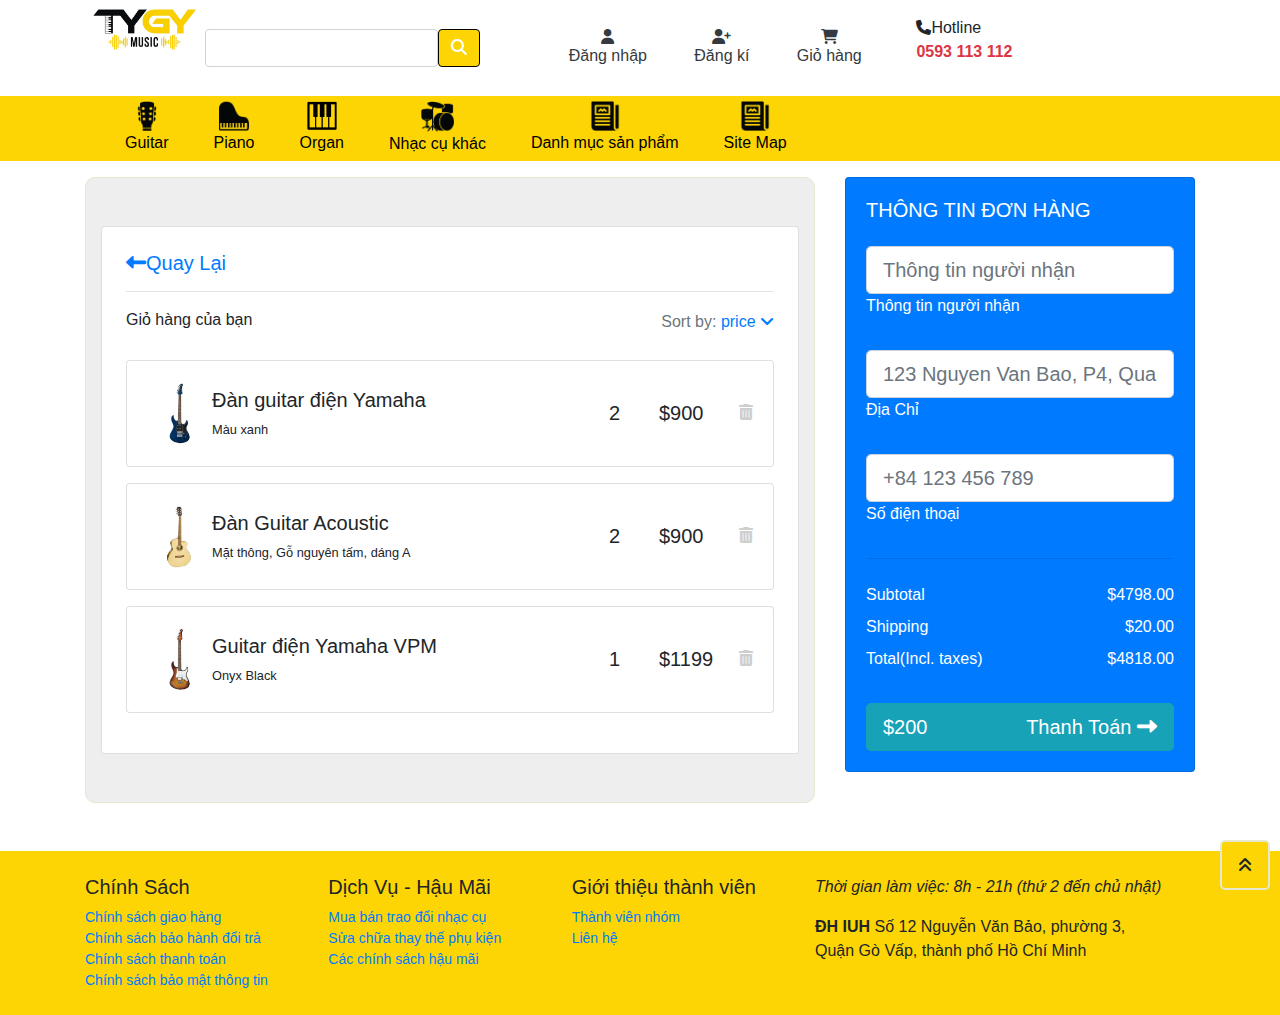
<file: html/Cart.html>
<!doctype html>
<html lang="en">

<head>
	<title>Giỏ Hàng</title>
	<!-- Required meta tags -->
	<meta charset="utf-8">
	<meta name="viewport" content="width=device-width, initial-scale=1, shrink-to-fit=no">
	<link rel="stylesheet" href="../css/style.css">
	<link rel="stylesheet" href="../fontawesome-free-6.2.0-web/css/all.min.css">
	<link rel="stylesheet" href="../css/bootstrap.min.css">
	<link rel="stylesheet" href="../css/bootstrap.css.map">
	<link href="https://maxcdn.bootstrapcdn.com/font-awesome/4.3.0/css/font-awesome.min.css" rel="stylesheet" />
</head>
<body>
    <div class="go_to_top">
		<i class="fa-solid fa-angles-up"></i>
	</div>
	<div class="container">
		<div class="row">
			<div class="col-5 d-flex justify-content-start">
				<a href="index.html" class="logo "><img src="./../img/download.png" class="w-100 p-2 " alt=""></a>
				<form class="form-inline">
					<div class="form-group">
						<input type="search" name="" id="" class="form-control" placeholder=""
							aria-describedby="helpId">
						<button type="button" name="" id="" class="btn btn-primary search-btn"><i
								class="fa-solid fa-magnifying-glass"></i></button>
					</div>
				</form>
			</div>
			<div class="col-7 row">
				<div class="col-7 row justify-content-around">
					<a href="#"
						class="d-flex flex-column align-items-center justify-content-center py-2 px-1 text-dark login"><i
							class="fa-solid fa-user icon " data-toggle="modal" data-target="#loginModal"></i> Đăng
						nhập</a>
					<a href="register.html"
						class="d-flex flex-column align-items-center justify-content-center py-2 px-1 text-dark "><i
							class="fa-solid fa-user-plus icon"></i> Đăng kí</a>
					<a href="Cart.html"
						class="d-flex flex-column align-items-center justify-content-center py-2 px-1 text-dark "><i
							class="fa-solid fa-cart-shopping icon"></i> Giỏ hàng</a>
				</div>
				<div class="col-5">
					<p class=" p-3"><i class="fa-solid fa-phone icon"></i>Hotline <br> <a href="tel:0593113112"
							class="text-danger font-weight-bold">0593 113 112</a></p>
				</div>
			</div>
		</div>
	</div>
	<div class="container-fluid header sticky-top">
		<div class="container">
			<nav>
				<ul class="menu ">
					<li><a href="guitar.html"
							class="d-flex flex-column align-items-center justify-content-center menutop__link "><img
								src="./../img/guitar-icon-tygy.png" alt="" width="30px"> Guitar</a></li>
					<li><a href="piano.html"
							class="d-flex flex-column align-items-center justify-content-center menutop__link"><img
								src="../img/piano-icon-tygy-1.png" alt="" width="30px"> Piano</a></li>
					<li><a href="products.html"
							class="d-flex flex-column align-items-center justify-content-center menutop__link"><img
								src="../img/organ-icon.png" alt="" width="30px"> Organ</a></li>
					<li><a href="products.html"
							class="d-flex flex-column align-items-center justify-content-center menutop__link"><img
								src="../img/drum-icon-tygy.png" alt="" width="33px"> Nhạc cụ khác</a></li>
					<li><a href="products.html"
							class="d-flex flex-column align-items-center justify-content-center menutop__link"><img
								src="../img/tin-tuc-icon-tygy-2.png" alt="" width="30px"> Danh mục sản phẩm</a></li>
         <li><a href="sitemap.html"
							class="d-flex flex-column align-items-center justify-content-center menutop__link"><img
								src="../img/tin-tuc-icon-tygy-2.png" alt="" width="30px">Site Map</a></li>              
				</ul>
			</nav>
		</div>
	</div>
    <div class="container">
        <div class="row">
            <div class="col-8">
                <section class="h-100 h-custom" style="background-color: #eee;">
                    <div class="container py-5 h-100">
                      <div class="row d-flex justify-content-center align-items-center h-100">
                        <div class="col">
                          <div class="card">
                            <div class="card-body p-4">
                  
                              <div class="row">
                                <div class="col-12 col-m-auto">
                                  <h5 class="mb-3"><a href="index.html" class="text-body"><i
                                        class="fas fa-long-arrow-alt-left me-2"></i>Quay Lại</a></h5>
                                  <hr>
                  
                                  <div class="d-flex justify-content-between align-items-center mb-4">
                                    <div>
                                      <p class="mb-1">Giỏ hàng của bạn</p>
                                    </div>
                                    <div>
                                      <p class="mb-0"><span class="text-muted">Sort by:</span> <a href="#!"
                                          class="text-body">price <i class="fas fa-angle-down mt-1"></i></a></p>
                                    </div>
                                  </div>
                  
                                  <div class="card mb-3">
                                    <div class="card-body">
                                      <div class="d-flex justify-content-between">
                                        <div class="d-flex flex-row align-items-center">
                                          <div>
                                            <img
                                              src="../img/dan_guitar_dien_yamaha_pac612viifm_xanhx500x500x4.jpg"
                                              class="img-fluid rounded-3" alt="Shopping item" style="width: 65px;">
                                          </div>
                                          <div class="ms-3">
                                            <h5>Đàn guitar điện Yamaha</h5>
                                            <p class="small mb-0">Màu xanh</p>
                                          </div>
                                        </div>
                                        <div class="d-flex flex-row align-items-center">
                                          <div style="width: 50px;">
                                            <h5 class="fw-normal mb-0">2</h5>
                                          </div>
                                          <div style="width: 80px;">
                                            <h5 class="mb-0">$900</h5>
                                          </div>
                                          <a href="#!" style="color: #cecece;"><i class="fas fa-trash-alt"></i></a>
                                        </div>
                                      </div>
                                    </div>
                                  </div>
                  
                                  <div class="card mb-3">
                                    <div class="card-body">
                                      <div class="d-flex justify-content-between">
                                        <div class="d-flex flex-row align-items-center">
                                          <div>
                                            <img
                                              src="../img/dan_guitar_acosutic_lv220x500x500x4.jpg"
                                              class="img-fluid rounded-3" alt="Shopping item" style="width: 65px;">
                                          </div>
                                          <div class="ms-3">
                                            <h5>Đàn Guitar Acoustic</h5>
                                            <p class="small mb-0">Mặt thông, Gỗ nguyên tấm, dáng A</p>
                                          </div>
                                        </div>
                                        <div class="d-flex flex-row align-items-center">
                                          <div style="width: 50px;">
                                            <h5 class="fw-normal mb-0">2</h5>
                                          </div>
                                          <div style="width: 80px;">
                                            <h5 class="mb-0">$900</h5>
                                          </div>
                                          <a href="#!" style="color: #cecece;"><i class="fas fa-trash-alt"></i></a>
                                        </div>
                                      </div>
                                    </div>
                                  </div>
                  
                                  <div class="card mb-3">
                                    <div class="card-body">
                                      <div class="d-flex justify-content-between">
                                        <div class="d-flex flex-row align-items-center">
                                          <div>
                                            <img
                                              src="../img/guitar_dien_yamaha_pac212vqm_sunburstx500x500x4.jpg"
                                              class="img-fluid rounded-3" alt="Shopping item" style="width: 65px;">
                                          </div>
                                          <div class="ms-3">
                                            <h5>Guitar điện Yamaha VPM</h5>
                                            <p class="small mb-0">Onyx Black</p>
                                          </div>
                                        </div>
                                        <div class="d-flex flex-row align-items-center">
                                          <div style="width: 50px;">
                                            <h5 class="fw-normal mb-0">1</h5>
                                          </div>
                                          <div style="width: 80px;">
                                            <h5 class="mb-0">$1199</h5>
                                          </div>
                                          <a href="#!" style="color: #cecece;"><i class="fas fa-trash-alt"></i></a>
                                        </div>
                                      </div>
                                    </div>
                                  </div>
                                </div>
                            </div>
                          </div>
                        </div>
                      </div>
                    </div>
                  </section>
            </div>
            <div class="col-4">
                <div class="card bg-primary text-white rounded-3">
                    <div class="card-body">
                      <div class="d-flex justify-content-between align-items-center mb-4">
                        <h5 class="mb-0 ">THÔNG TIN ĐƠN HÀNG</h5>
                      </div>  
                      <form class="mt-4">
                        <div class="form-outline form-white mb-4">
                            <input type="text" id="typeText" class="form-control form-control-lg" siez="17"
                              placeholder="Thông tin người nhận" minlength="19" maxlength="19" />
                            <label class="form-label" for="typeText">Thông tin người nhận</label>
                          </div>
    

                        <div class="form-outline form-white mb-4">
                          <input type="text" id="typeName" class="form-control form-control-lg" siez="17"
                            placeholder="123 Nguyen Van Bao, P4, Quan Go Vap, Tp.HCM" />
                          <label class="form-label" for="address">Địa Chỉ</label>
                        </div>
  
                        <div class="form-outline form-white mb-4">
                          <input type="text" id="typeText" class="form-control form-control-lg" siez="17"
                            placeholder="+84 123 456 789" minlength="19" maxlength="19" />
                          <label class="form-label" for="typeText">Số điện thoại</label>
                        </div>
  
                       
    
  
                      </form>
  
                      <hr class="my-4">
  
                      <div class="d-flex justify-content-between">
                        <p class="mb-2">Subtotal</p>
                        <p class="mb-2">$4798.00</p>
                      </div>
  
                      <div class="d-flex justify-content-between">
                        <p class="mb-2">Shipping</p>
                        <p class="mb-2">$20.00</p>
                      </div>
  
                      <div class="d-flex justify-content-between mb-4">
                        <p class="mb-2">Total(Incl. taxes)</p>
                        <p class="mb-2">$4818.00</p>
                      </div>
  
                      <button type="button" class="btn btn-info btn-block btn-lg">
                        <div class="d-flex justify-content-between">
                          <span>$200</span>
                          <span>Thanh Toán <i class="fas fa-long-arrow-alt-right ms-2"></i></span>
                        </div>
                      </button>
  
                    </div>
                  </div>
            </div>
                    
            </div>
        </div>
    </div>
    <footer class="container-fluid mt-5">
		<div class="container">
			<div class=" row py-4">
				<div class="col-md-8 col-sm-12 col-xs-12 row">
					<div class="col-md-4 col-xs-12 col-sm-12 text-ft ">
						<h5>Chính Sách </h5>
						<a href="#">Chính sách giao hàng</a> <br>
						<a href="#">Chính sách bảo hành đổi trả</a> <br>
						<a href="#">Chính sách thanh toán</a> <br>
						<a href="#">Chính sách bảo mật thông tin</a>

					</div>
					<div class="col-md-4 col-xs-12 col-sm-12 text-ft">
						<h5> Dịch Vụ - Hậu Mãi</h5>
						<a href="#">Mua bán trao đổi nhạc cụ</a> <br>
						<a href="#">Sửa chữa thay thế phụ kiện</a> <br>
						<a href="#">Các chính sách hậu mãi</a> <br>

					</div>
					<div class="col-md-4 col-xs-12 col-sm-12 text-ft">
						<h5> Giới thiệu thành viên</h5>
						<a href="#">Thành viên nhóm</a> <br>
						<a href="#">Liên hệ</a> <br>


					</div>
				</div>
				<div class="col-md-4 col-xs-12 col-sm-12">
					<div>
						<p> <i>Thời gian làm việc: 8h - 21h (thứ 2 đến chủ nhật)</i></p>
						<p> <b>ĐH IUH</b> Số 12 Nguyễn Văn Bảo, phường 3, Quận Gò Vấp, thành phố Hồ Chí Minh</p>

					</div>

				</div>
			</div>
		</div>
	</footer>

</body>
</html>
<script>
    $(document).ready(function () {
        $('.login').click((e) => {
            $('#loginModal').modal('show');
        })
    });
</script>
<script src="./../js/index.js"></script>
</file>
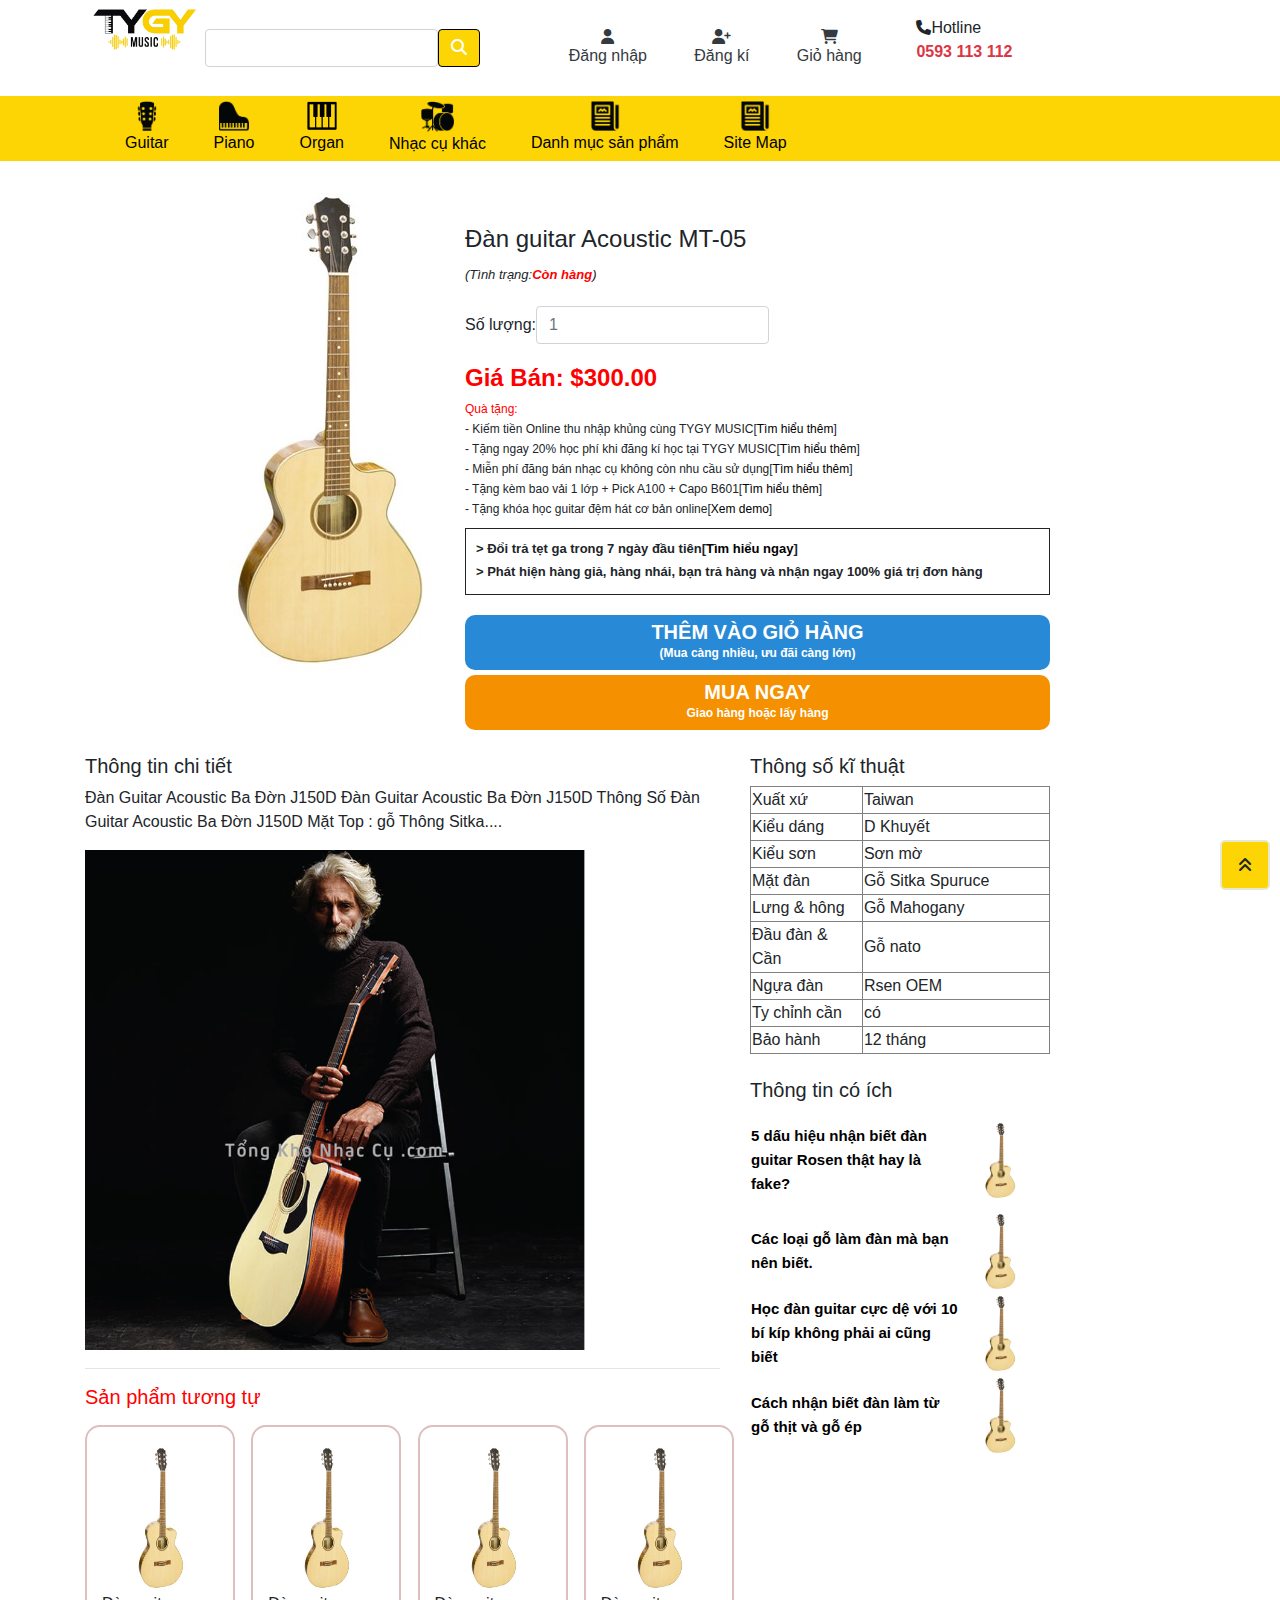
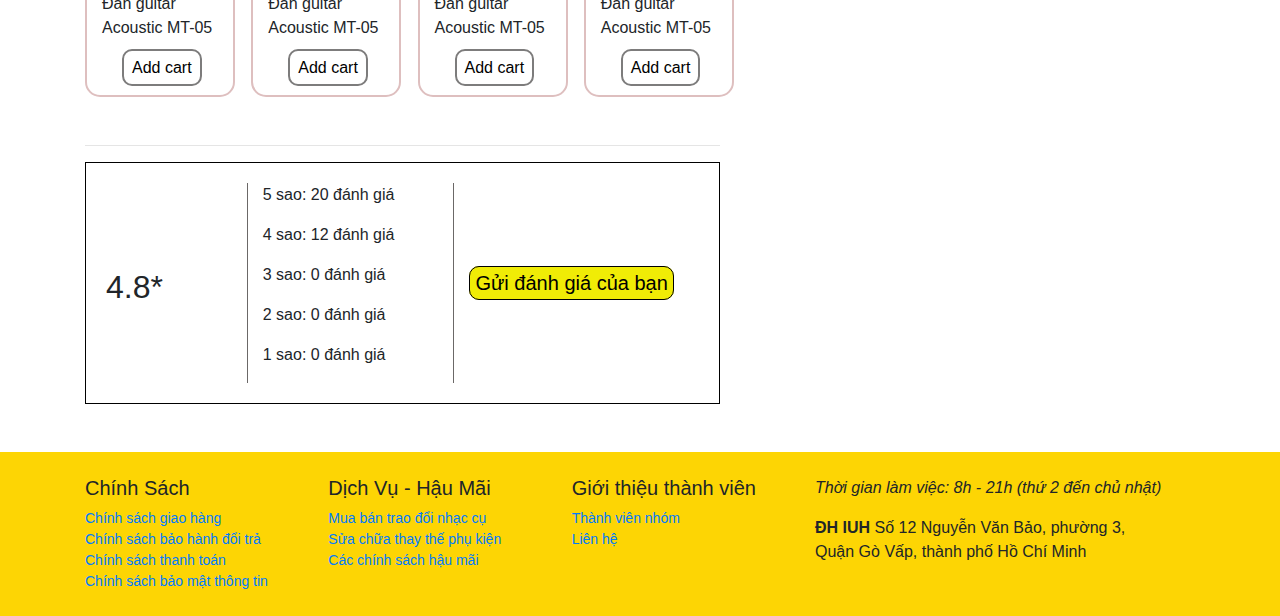
<file: html/detail.html>
<!DOCTYPE html>
<html lang="en">
<head>
    <meta charset="UTF-8">
    <meta http-equiv="X-UA-Compatible" content="IE=edge">
    <meta name="viewport" content="width=device-width, initial-scale=1.0">
    <title>chi tiết sản phẩm</title>
    <link rel="stylesheet" href="../css/style.css">
    <link rel="stylesheet" href="../fontawesome-free-6.2.0-web/css/all.min.css">
    <link rel="stylesheet" href="../css/bootstrap.min.css">
    <link rel="stylesheet" href="../css/bootstrap.css.map">
    <link rel="stylesheet" href="../css/detail.css">
    <link href="https://maxcdn.bootstrapcdn.com/font-awesome/4.3.0/css/font-awesome.min.css" rel="stylesheet" />
</head>
<body style="position: relative;">
    <div class="go_to_top">
        <i class="fa-solid fa-angles-up"></i>
    </div>
    <div class="container">
        <div class="row">
            <div class="col-5 d-flex justify-content-start">
                <a href="index.html" class="logo "><img src="./../img/download.png" class="w-100 p-2 " alt=""></a>
                <form class="form-inline">
                    <div class="form-group">
                        <input type="search" name="" id="" class="form-control" placeholder=""
                            aria-describedby="helpId">
                        <button type="button" name="" id="" class="btn btn-primary search-btn"><i
                                class="fa-solid fa-magnifying-glass"></i></button>
                    </div>
                </form>
            </div>
            <div class="col-7 row">
                <div class="col-7 row justify-content-around">
                    <a href="#"
                        class="d-flex flex-column align-items-center justify-content-center py-2 px-1 text-dark login"><i
                            class="fa-solid fa-user icon " data-toggle="modal" data-target="#loginModal"></i> Đăng
                        nhập</a>
                    <a href="register.html"
                        class="d-flex flex-column align-items-center justify-content-center py-2 px-1 text-dark "><i
                            class="fa-solid fa-user-plus icon"></i> Đăng kí</a>
                    <a href="Cart.html"
                        class="d-flex flex-column align-items-center justify-content-center py-2 px-1 text-dark "><i
                            class="fa-solid fa-cart-shopping icon"></i> Giỏ hàng</a>
                </div>
                <div class="col-5">
                    <p class=" p-3"><i class="fa-solid fa-phone icon"></i>Hotline <br> <a href="tel:0593113112"
                            class="text-danger font-weight-bold">0593 113 112</a></p>
                </div>
            </div>
        </div>
    </div>
    <div class="container-fluid header sticky-top">
        <div class="container">
            <nav>
                <ul class=" menu">
                    <li><a href="guitar.html"
                            class="d-flex flex-column align-items-center justify-content-center menutop__link "><img
                                src="./../img/guitar-icon-tygy.png" alt="" width="30px"> Guitar</a></li>
                    <li><a href="piano.html"
                            class="d-flex flex-column align-items-center justify-content-center menutop__link"><img
                                src="../img/piano-icon-tygy-1.png" alt="" width="30px"> Piano</a></li>
                    <li><a href="products.html"
                            class="d-flex flex-column align-items-center justify-content-center menutop__link"><img
                                src="../img/organ-icon.png" alt="" width="30px"> Organ</a></li>
                    <li><a href="products.html"
                            class="d-flex flex-column align-items-center justify-content-center menutop__link"><img
                                src="../img/drum-icon-tygy.png" alt="" width="33px"> Nhạc cụ khác</a></li>
                    <li><a href="products.html"
                            class="d-flex flex-column align-items-center justify-content-center menutop__link"><img
                                src="../img/tin-tuc-icon-tygy-2.png" alt="" width="30px"> Danh mục sản phẩm</a></li>
                    <li><a href="sitemap.html"
							class="d-flex flex-column align-items-center justify-content-center menutop__link"><img
								src="../img/tin-tuc-icon-tygy-2.png" alt="" width="30px">Site Map</a></li>                          
                </ul>
            </nav>
        </div>
    </div>
    <div class="container">
        <div class="row">
            <div class="col-4">
                <img src="../img/dan_guitar_acosutic_lv220x500x500x4.jpg" alt="" />
            </div>
            <div class="col-8"><br><br>
                <h4>Đàn guitar Acoustic MT-05</h4>
                <i style="font-size: small;">(Tình trạng:<b style="color:red;">Còn hàng</b>)</i>
                <form class="form-inline" id="SL">
                    <div class="form-group">
                        <label for="txtSL">Số lượng:</label>
                        <input type="number" name="" placeholder="1" id="txtSL" class="form-control" placeholder="" aria-describedby="helpId">
                    </div>
                </form>
                <h4><b style="color:red;">Giá Bán: $300.00</b></h4>
               <div class="gift">
                <p style="color:red;">Quà tặng:</p>
                <p>- Kiếm tiền Online thu nhập khủng cùng TYGY MUSIC[<a href="#">Tìm hiểu thêm</a>]</p>
                <p>- Tặng ngay 20% học phí khi đăng kí học tại TYGY MUSIC[<a href="#">Tìm hiểu thêm</a>]</p>
                <p>- Miễn phí đăng bán nhạc cụ không còn nhu cầu sử dụng[<a href="#">Tìm hiểu thêm</a>]</p>
                <p>- Tặng kèm bao vải 1 lớp + Pick A100 + Capo B601[<a href="#">Tìm hiểu thêm</a>]</p>
                <p>- Tặng khóa học guitar đệm hát cơ bản online[<a href="#">Xem demo</a>]</p>
               </div>
               <div class="doitra">
                   <p>> Đổi trả tẹt ga trong 7 ngày đầu tiên[<a href="#">Tìm hiểu ngay</a>]</p>
                   <p>> Phát hiện hàng giả, hàng nhái, bạn trả hàng và nhận ngay 100% giá trị đơn hàng</p>
               </div>
               <div class="button">
                <button class="addcart" type="button">
                    <h5>THÊM VÀO GIỎ HÀNG</h5>
                    <p>(Mua càng nhiều, ưu đãi càng lớn)</p>
                </button>
                <button type="submit" class="buyproduct">
                    <h5>MUA NGAY</h5>
                    <p>Giao hàng hoặc lấy hàng</p>
                </button>
               </div>
            </div>
        </div><br>
        <div class="row">
            <div class="col-7">
                <div class="infodetail">
                    <h5>Thông tin chi tiết</h5>
                    <p>Đàn Guitar Acoustic Ba Đờn J150D Đàn Guitar Acoustic Ba Đờn J150D Thông Số Đàn Guitar Acoustic Ba Đờn J150D Mặt Top : gỗ Thông Sitka....</p>
                    <img src="../img/detail.PNG" alt="" width="500px">
                </div>
               
                <hr>
                <div class="productss">
                    <h5 style="color: red;">Sản phẩm tương tự</h5>
                    <div class="row">
                        <div class="col-3 my-2">
                            <div class="product-title">
                                <img src="../img/dan_guitar_acosutic_lv220x500x500x4.jpg" alt="" height="150px"; width="120px">
                                <p>Đàn guitar Acoustic MT-05</p>
                                <a href="#" class="addcart">Add cart</a>
                            </div>
                        </div>
                        <div class="col-3 my-2">
                            <div class="product-title">
                                <img src="../img/dan_guitar_acosutic_lv220x500x500x4.jpg" alt="" height="150px"; width="120px">
                                <p>Đàn guitar Acoustic MT-05</p>
                                <a href="#" class="addcart">Add cart</a>
                            </div>
                        </div>
                        <div class="col-3 my-2">
                            <div class="product-title">
                                <img src="../img/dan_guitar_acosutic_lv220x500x500x4.jpg" alt="" height="150px"; width="120px">
                                <p>Đàn guitar Acoustic MT-05</p>
                                <a href="#" class="addcart">Add cart</a>
                            </div>
                        </div>
                        <div class="col-3 my-2">
                            <div class="product-title">
                                <img src="../img/dan_guitar_acosutic_lv220x500x500x4.jpg" alt="" height="150px"; width="120px">
                                <p>Đàn guitar Acoustic MT-05</p>
                                <a href="#"class="addcart">Add cart</a>
                            </div>
                        </div>
                    </div>
                </div><br><hr>
                <div class="vote container">
                    <div class="row">
                        <div class="col-3">
                            <h2>4.8*</h2>
                        </div>
                        <div class="col-4">
                            <p>5 sao: 20 đánh giá</p>
                            <p>4 sao: 12 đánh giá</p>
                            <p>3 sao: 0 đánh giá</p>
                            <p>2 sao: 0 đánh giá</p>
                            <p>1 sao: 0 đánh giá</p>
                        </div>
                        <div class="col-5">
                            <a href="#">Gửi đánh giá của bạn</a>
                        </div>
                    </div>
                </div>
            </div>
            <div class="col-5">
                <div class="infosystem">
                    <h5>Thông số kĩ thuật</h5>
                    <table width="300px;" border="1";>
                        <tr>
                          <td  width="120px";>Xuất xứ</td>
                          <td   width="200px";>Taiwan</td>
                        </tr>
                        <tr>
                          <td>Kiểu dáng</td>
                          <td>D Khuyết</td>
                        </tr>
                        <tr>
                          <td>Kiểu sơn</td>
                          <td>Sơn mờ</td>
                        </tr>
                        <tr>
                          <td>Mặt đàn</td>
                          <td>Gỗ Sitka Spuruce</td>
                        </tr>
                        <tr>
                          <td>Lưng &amp; hông</td>
                          <td>Gỗ Mahogany</td>
                        </tr>
                        <tr>
                          <td>Đầu đàn &amp; Cần</td>
                          <td>Gỗ nato</td>
                        </tr>
                        <tr>
                          <td>Ngựa đàn</td>
                          <td>Rsen OEM</td>
                        </tr>
                        <tr>
                          <td>Ty chỉnh cần</td>
                          <td>có</td>
                        </tr>
                        <tr>
                          <td>Bảo hành</td>
                          <td>12 tháng</td>
                        </tr>
                      </table>
                </div>
                <br>
                <div class="usefullinfo">
                    <h5>Thông tin có ích</h5>
                    <table>
                        <tr height="100px">
                            <td width="210px"><a href="#">5 dấu hiệu nhận biết đàn guitar Rosen thật hay là fake?</a></td>
                            <td><img src="../img/dan_guitar_acosutic_lv220x500x500x4.jpg" alt="" height="80px" width="80px"/></td>
                        </tr>
                        <tr>
                            <td><a href="#">Các loại gỗ làm đàn mà bạn nên biết.</a></td>
                            <td><img src="../img/dan_guitar_acosutic_lv220x500x500x4.jpg" alt="" height="80px" width="80px"/></td>
                        </tr>
                        <tr>
                            <td><a href="#">Học đàn guitar cực dệ với 10 bí kíp không phải ai cũng biết</a></td>
                            <td><img src="../img/dan_guitar_acosutic_lv220x500x500x4.jpg" alt="" height="80px" width="80px"/></td>
                        </tr>
                        <tr>
                            <td><a href="#">Cách nhận biết đàn làm từ gỗ thịt và gỗ ép</a></td>
                            <td><img src="../img/dan_guitar_acosutic_lv220x500x500x4.jpg" alt="" height="80px" width="80px"/></td>
                        </tr>
                    </table>
                </div>
                </div>
            </div>

        </div>
    </div>
    <footer class="container-fluid mt-5">
        <div class="container">
            <div class=" row py-4">
                <div class="col-8 row">
                    <div class="col-4 text-ft ">
                        <h5>Chính Sách </h5>
                        <a href="#">Chính sách giao hàng</a> <br>
                        <a href="#">Chính sách bảo hành đổi trả</a> <br>
                        <a href="#">Chính sách thanh toán</a> <br>
                        <a href="#">Chính sách bảo mật thông tin</a>

                    </div>
                    <div class="col-4 text-ft">
                        <h5> Dịch Vụ - Hậu Mãi</h5>
                        <a href="#">Mua bán trao đổi nhạc cụ</a> <br>
                        <a href="#">Sửa chữa thay thế phụ kiện</a> <br>
                        <a href="#">Các chính sách hậu mãi</a> <br>

                    </div>
                    <div class="col-4 text-ft">
                        <h5> Giới thiệu thành viên</h5>
                        <a href="#">Thành viên nhóm</a> <br>
                        <a href="#">Liên hệ</a> <br>


                    </div>
                </div>
                <div class="col-4">
                    <div>
                        <p> <i>Thời gian làm việc: 8h - 21h (thứ 2 đến chủ nhật)</i></p>
                        <p> <b>ĐH IUH</b> Số 12 Nguyễn Văn Bảo, phường 3, Quận Gò Vấp, thành phố Hồ Chí Minh</p>

                    </div>

                </div>
            </div>
        </div>
    </footer>
</body>
<div class="modal fade" id="loginModal" tabindex="-1" role="dialog" aria-labelledby="exampleModalLabel"
		aria-hidden="true">
		<div class="modal-dialog modal-dialog-centered w-25" role="document">
			<div class="modal-content">
				<div class="modal-header border-bottom-0">
					<button type="button" class="close" data-dismiss="modal" aria-label="Close">
						<span aria-hidden="true">&times;</span>
					</button>
				</div>
				<div class="modal-body">
					<div class="form-title text-center">
						<h4>Login</h4>
					</div>
					<div class="d-flex flex-column text-center">
						<form id="form_login">
							<div class="form-group">
								<input type="email" class="form-control" id="email1"
									placeholder="Your email address...">
							</div>
							<div class="form-group">
								<input type="password" class="form-control" id="password1"
									placeholder="Your password...">
							</div>
							<button type="submit" class="btn btn-info btn-block btn-round">Login</button>
						</form>

						<div class="text-center text-muted delimiter">or use a social network</div>
						<div class="d-flex justify-content-center social-buttons">
							<button type="button" class="btn btn-secondary btn-round" data-toggle="tooltip"
								data-placement="top" title="Twitter">
								<i class="fab fa-twitter"></i>
							</button>
							<button type="button" class="btn btn-secondary btn-round" data-toggle="tooltip"
								data-placement="top" title="Facebook">
								<i class="fab fa-facebook"></i>
							</button>
							<button type="button" class="btn btn-secondary btn-round" data-toggle="tooltip"
								data-placement="top" title="Linkedin">
								<i class="fab fa-linkedin"></i>
							</button>
							</di>
						</div>
					</div>
				</div>
				<div class="modal-footer d-flex justify-content-center">
					<div class="signup-section">Not a member yet? <a href="register.html" class="text-info"> Sign Up</a>.</div>
				</div>
			</div>
		</div>
	</div>
	<!-- Optional JavaScript -->
	<!-- jQuery first, then Popper.js, then Bootstrap JS -->
	<script src="../js/jquery-3.6.1.min.js"></script>
    <script src="../js/bootstrap.min.js"></script>

	<script>
		$(document).ready(function () {
			$('.login').click((e) => {
				$('#loginModal').modal('show');
			})
		});
	</script>

<script src="../js/index.js"></script>
</html>
</file>
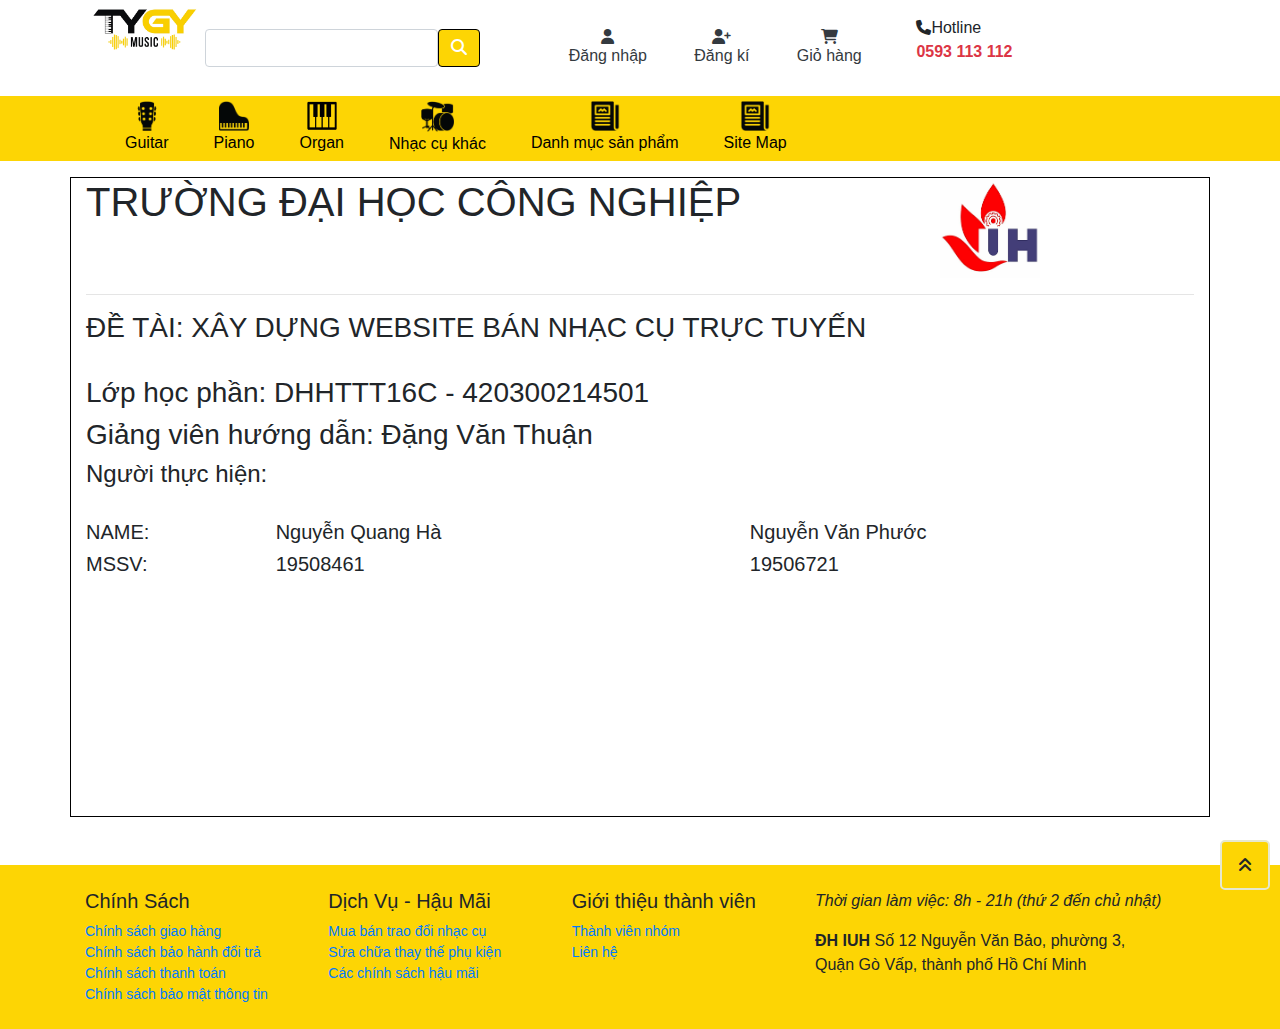
<file: html/introduce.html>
<!DOCTYPE html>
<html lang="en">

<head>
    <meta charset="UTF-8">
    <meta http-equiv="X-UA-Compatible" content="IE=edge">
    <meta name="viewport" content="width=device-width, initial-scale=1.0">
    <title>Document</title>
</head>
<link rel="stylesheet" href="../css/style.css">
<link rel="stylesheet" href="../fontawesome-free-6.2.0-web/css/all.min.css">
<link rel="stylesheet" href="../css/bootstrap.min.css">
<link rel="stylesheet" href="../css/bootstrap.css.map">
<link href="https://maxcdn.bootstrapcdn.com/font-awesome/4.3.0/css/font-awesome.min.css" rel="stylesheet" />
<script src="../js/jquery-3.6.1.min.js"></script>

<body>
    <div class="go_to_top">
        <i class="fa-solid fa-angles-up"></i>
    </div>
    <div class="container">
        <div class="row">
            <div class="col-5 d-flex justify-content-start">
                <a href="index.html" class="logo "><img src="./../img/download.png" class="w-100 p-2 " alt=""></a>
                <form class="form-inline">
                    <div class="form-group">
                        <input type="search" name="" id="" class="form-control" placeholder=""
                            aria-describedby="helpId">
                        <button type="button" name="" id="" class="btn btn-primary search-btn"><i
                                class="fa-solid fa-magnifying-glass"></i></button>
                    </div>
                </form>
            </div>
            <div class="col-7 row">
                <div class="col-7 row justify-content-around">
                    <a href="#"
                        class="d-flex flex-column align-items-center justify-content-center py-2 px-1 text-dark login"><i
                            class="fa-solid fa-user icon " data-toggle="modal" data-target="#loginModal"></i> Đăng
                        nhập</a>
                    <a href="register.html"
                        class="d-flex flex-column align-items-center justify-content-center py-2 px-1 text-dark "><i
                            class="fa-solid fa-user-plus icon"></i> Đăng kí</a>
                    <a href="#"
                        class="d-flex flex-column align-items-center justify-content-center py-2 px-1 text-dark "><i
                            class="fa-solid fa-cart-shopping icon"></i> Giỏ hàng</a>
                </div>
                <div class="col-5">
                    <p class=" p-3"><i class="fa-solid fa-phone icon"></i>Hotline <br> <a href="tel:0593113112"
                            class="text-danger font-weight-bold">0593 113 112</a></p>
                </div>
            </div>
        </div>
    </div>
    <div class="container-fluid header sticky-top">
        <div class="container">
            <nav>
                <ul class=" menu">
                    <li><a href="guitar.html"
                            class="d-flex flex-column align-items-center justify-content-center menutop__link "><img
                                src="./../img/guitar-icon-tygy.png" alt="" width="30px"> Guitar</a></li>
                    <li><a href="piano.html"
                            class="d-flex flex-column align-items-center justify-content-center menutop__link"><img
                                src="../img/piano-icon-tygy-1.png" alt="" width="30px"> Piano</a></li>
                    <li><a href="products.html"
                            class="d-flex flex-column align-items-center justify-content-center menutop__link"><img
                                src="../img/organ-icon.png" alt="" width="30px"> Organ</a></li>
                    <li><a href="products.html"
                            class="d-flex flex-column align-items-center justify-content-center menutop__link"><img
                                src="../img/drum-icon-tygy.png" alt="" width="33px"> Nhạc cụ khác</a></li>
                    <li><a href="products.html"
                            class="d-flex flex-column align-items-center justify-content-center menutop__link"><img
                                src="../img/tin-tuc-icon-tygy-2.png" alt="" width="30px"> Danh mục sản phẩm</a></li>
                    <li><a href="sitemap.html"
                            class="d-flex flex-column align-items-center justify-content-center menutop__link"><img
                                src="../img/tin-tuc-icon-tygy-2.png" alt="" width="30px">Site Map</a></li>
                </ul>
            </nav>
        </div>
    </div>
    <div class="container" style="border: solid 1px black; height: 640px;">
        <div class="row">
            <div class="col-9">
                <h1>TRƯỜNG ĐẠI HỌC CÔNG NGHIỆP</h1>
            </div>
            <div class="col-3">
                <img src="../img/logoschool.png" alt="" height="100px" ; width="100px">
            </div>
        </div>
        <hr>
        <h3>ĐỀ TÀI: XÂY DỰNG WEBSITE BÁN NHẠC CỤ TRỰC TUYẾN</h3><br>
        <h3>Lớp học phần: DHHTTT16C - 420300214501</h3>
        <h3>Giảng viên hướng dẫn: Đặng Văn Thuận</h3>
        <h4>Người thực hiện:</h4> <br>
        <div class="row">
            <div class="col-2">
                <h5>NAME:</h5>
                <h5>MSSV:</h5>
            </div>
            <div class="col-5">
                <h5>Nguyễn Quang Hà</h5>
                <h5>19508461</h5>
            </div>
            <div class="col-5">
                <h5>Nguyễn Văn Phước</h5>
                <h5>19506721</h5>
            </div>
        </div>
    </div>
    <footer class="container-fluid mt-5">
        <div class="container">
            <div class=" row py-4">
                <div class="col-8 row">
                    <div class="col-4 text-ft ">
                        <h5>Chính Sách </h5>
                        <a href="#">Chính sách giao hàng</a> <br>
                        <a href="#">Chính sách bảo hành đổi trả</a> <br>
                        <a href="#">Chính sách thanh toán</a> <br>
                        <a href="#">Chính sách bảo mật thông tin</a>

                    </div>
                    <div class="col-4 text-ft">
                        <h5> Dịch Vụ - Hậu Mãi</h5>
                        <a href="#">Mua bán trao đổi nhạc cụ</a> <br>
                        <a href="#">Sửa chữa thay thế phụ kiện</a> <br>
                        <a href="#">Các chính sách hậu mãi</a> <br>

                    </div>
                    <div class="col-4 text-ft">
                        <h5> Giới thiệu thành viên</h5>
                        <a href="#">Thành viên nhóm</a> <br>
                        <a href="#">Liên hệ</a> <br>


                    </div>
                </div>
                <div class="col-4">
                    <div>
                        <p> <i>Thời gian làm việc: 8h - 21h (thứ 2 đến chủ nhật)</i></p>
                        <p> <b>ĐH IUH</b> Số 12 Nguyễn Văn Bảo, phường 3, Quận Gò Vấp, thành phố Hồ Chí Minh</p>

                    </div>

                </div>
            </div>
        </div>
    </footer>
</body>

</html>
</file>
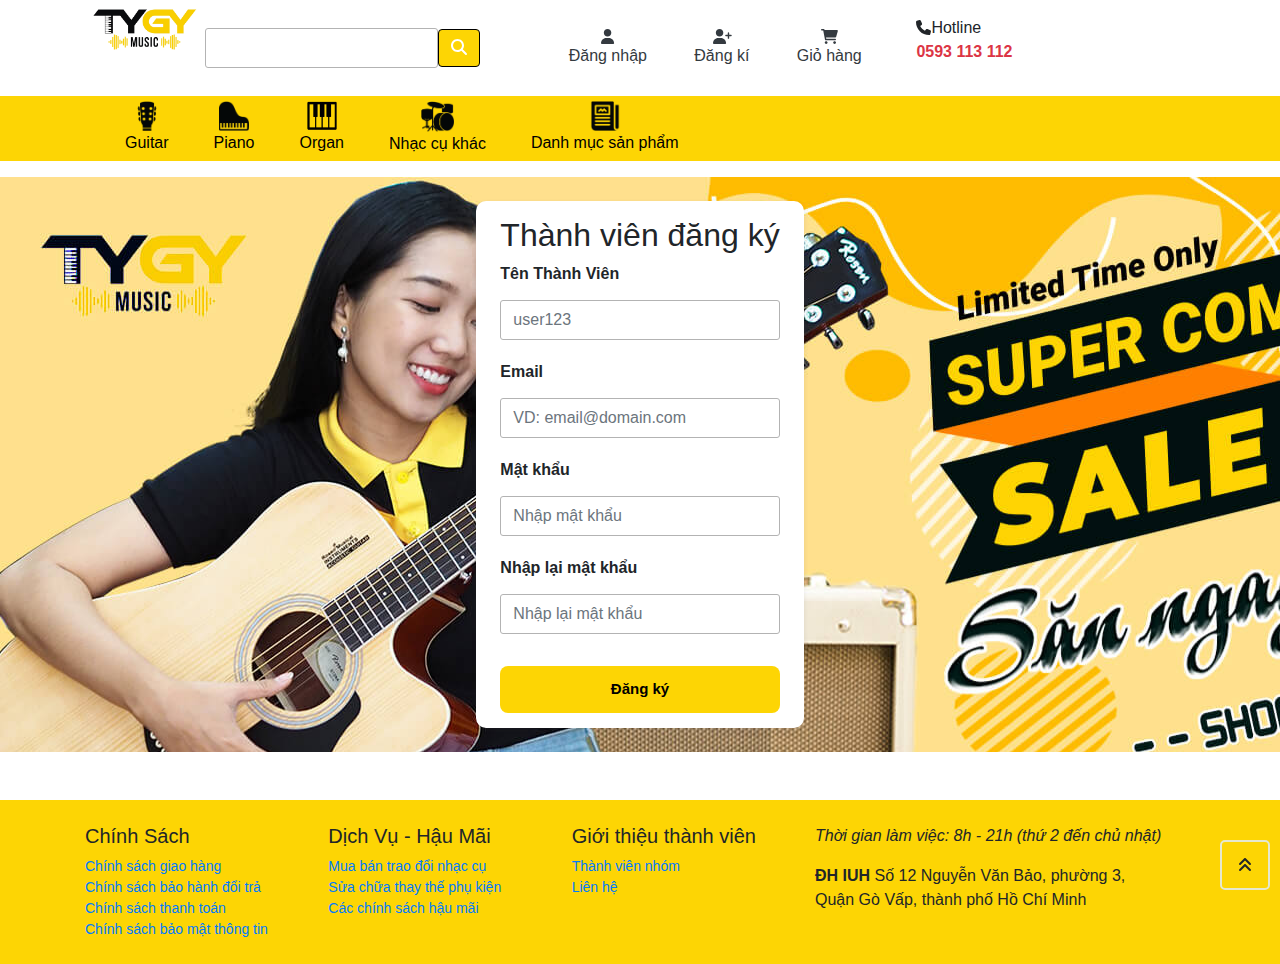
<file: html/register.html>
<!doctype html>
<html lang="en">

<head>
	<title>Đăng Kí</title>
	<!-- Required meta tags -->
	<meta charset="utf-8">
	<meta name="viewport" content="width=device-width, initial-scale=1, shrink-to-fit=no">
	<link rel="stylesheet" href="../css/style.css">
	<link rel="stylesheet" href="../fontawesome-free-6.2.0-web/css/all.min.css">
	<link rel="stylesheet" href="../css/bootstrap.min.css">
	<link rel="stylesheet" href="../css/bootstrap.css.map">
	<link href="https://maxcdn.bootstrapcdn.com/font-awesome/4.3.0/css/font-awesome.min.css" rel="stylesheet" />
	<link rel="stylesheet" href="../css/register.css">
	<!-- Bootstrap CSS -->
	<!-- <link rel="stylesheet" href="https://stackpath.bootstrapcdn.com/bootstrap/4.3.1/css/bootstrap.min.css"
		integrity="sha384-ggOyR0iXCbMQv3Xipma34MD+dH/1fQ784/j6cY/iJTQUOhcWr7x9JvoRxT2MZw1T" crossorigin="anonymous"> -->
</head>

<body style="position: relative;">
	<div class="go_to_top">
		<i class="fa-solid fa-angles-up"></i>
	</div>

	<div class="container">
		<div class="row">
			<div class="col-5 d-flex justify-content-start">
				<a href="index.html" class="logo "><img src="./../img/download.png" class="w-100 p-2 " alt=""></a>
				<form class="form-inline">
					<div class="form-group">
						<input type="search" name="" id="" class="form-control" placeholder=""
							aria-describedby="helpId">
						<button type="button" name="" id="" class="btn btn-primary search-btn"><i
								class="fa-solid fa-magnifying-glass"></i></button>
					</div>
				</form>
			</div>
			<div class="col-7 row">
				<div class="col-7 row justify-content-around">
					<a href="#"
						class="d-flex flex-column align-items-center justify-content-center py-2 px-1 text-dark login"><i
							class="fa-solid fa-user icon " data-toggle="modal" data-target="#loginModal"></i> Đăng
						nhập</a>
					<a href="#"
						class="d-flex flex-column align-items-center justify-content-center py-2 px-1 text-dark "><i
							class="fa-solid fa-user-plus icon"></i> Đăng kí</a>
					<a href="#"
						class="d-flex flex-column align-items-center justify-content-center py-2 px-1 text-dark "><i
							class="fa-solid fa-cart-shopping icon"></i> Giỏ hàng</a>
				</div>
				<div class="col-5">
					<p class=" p-3"><i class="fa-solid fa-phone icon"></i>Hotline <br> <a href="tel:0593113112"
							class="text-danger font-weight-bold">0593 113 112</a></p>
				</div>
			</div>
		</div>
	</div>
	<div class="container-fluid header">
		<div class="container">
			<nav>
				<ul class=" menu">
					<li><a href="guitar.html"
							class="d-flex flex-column align-items-center justify-content-center menutop__link "><img
								src="./../img/guitar-icon-tygy.png" alt="" width="30px"> Guitar</a></li>
					<li><a href="guitar.html"
							class="d-flex flex-column align-items-center justify-content-center menutop__link"><img
								src="../img/piano-icon-tygy-1.png" alt="" width="30px"> Piano</a></li>
					<li><a href="products.html"
							class="d-flex flex-column align-items-center justify-content-center menutop__link"><img
								src="../img/organ-icon.png" alt="" width="30px"> Organ</a></li>
					<li><a href="products.html"
							class="d-flex flex-column align-items-center justify-content-center menutop__link"><img
								src="../img/drum-icon-tygy.png" alt="" width="33px"> Nhạc cụ khác</a></li>
					<li><a href="products.html"
							class="d-flex flex-column align-items-center justify-content-center menutop__link"><img
								src="../img/tin-tuc-icon-tygy-2.png" alt="" width="30px"> Danh mục sản phẩm</a></li>
				</ul>
			</nav>
		</div>
	</div>
	<div class="main w-100  m-auto">

		<form action="profile.html" method="POST" class="form" id="form-1">
			<h3 class="heading">Thành viên đăng ký</h3>

			<!-- <div class="spacer"></div> -->

			<div class="form-group">
				<label for="fullname" class="form-label">Tên Thành Viên</label>
				<input id="fullname" name="fullname" type="text" placeholder="user123" class="form-control">
				<span class="form-message text-danger"></span>
			</div>

			<div class="form-group">
				<label for="email" class="form-label">Email</label>
				<input id="email" name="email" type="text" placeholder="VD: email@domain.com" class="form-control">
				<span class="form-message text-danger"></span>
			</div>

			<div class="form-group">
				<label for="password" class="form-label">Mật khẩu</label>
				<input id="password" name="password" type="password" placeholder="Nhập mật khẩu"
					class="form-control">
				<span class="form-message text-danger"></span>
			</div>

			<div class="form-group">
				<label for="password_confirmation" class="form-label">Nhập lại mật khẩu</label>
				<input id="password_confirmation" name="password_confirmation" placeholder="Nhập lại mật khẩu"
					type="password" class="form-control">
				<span class="form-message text-danger"></span>
			</div>

			<button class="form-submit">Đăng ký</button>
		</form>

	</div>
	<footer class="container-fluid mt-5">
		<div class="container">
			<div class=" row py-4">
				<div class="col-8 row">
					<div class="col-4 text-ft ">
						<h5>Chính Sách </h5>
						<a href="#">Chính sách giao hàng</a> <br>
						<a href="#">Chính sách bảo hành đổi trả</a> <br>
						<a href="#">Chính sách thanh toán</a> <br>
						<a href="#">Chính sách bảo mật thông tin</a>

					</div>
					<div class="col-4 text-ft">
						<h5> Dịch Vụ - Hậu Mãi</h5>
						<a href="#">Mua bán trao đổi nhạc cụ</a> <br>
						<a href="#">Sửa chữa thay thế phụ kiện</a> <br>
						<a href="#">Các chính sách hậu mãi</a> <br>

					</div>
					<div class="col-4 text-ft">
						<h5> Giới thiệu thành viên</h5>
						<a href="#">Thành viên nhóm</a> <br>
						<a href="#">Liên hệ</a> <br>


					</div>
				</div>
				<div class="col-4">
					<div>
						<p> <i>Thời gian làm việc: 8h - 21h (thứ 2 đến chủ nhật)</i></p>
						<p> <b>ĐH IUH</b> Số 12 Nguyễn Văn Bảo, phường 3, Quận Gò Vấp, thành phố Hồ Chí Minh</p>

					</div>

				</div>
			</div>
		</div>
	</footer>

		<!-- Modal login -->

		<div class="modal fade" id="loginModal" tabindex="-1" role="dialog" aria-labelledby="exampleModalLabel"
			aria-hidden="true">
			<div class="modal-dialog modal-dialog-centered w-25" role="document">
				<div class="modal-content">
					<div class="modal-header border-bottom-0">
						<button type="button" class="close" data-dismiss="modal" aria-label="Close">
							<span aria-hidden="true">&times;</span>
						</button>
					</div>
					<div class="modal-body">
						<div class="form-title text-center">
							<h4>Login</h4>
						</div>
						<div class="d-flex flex-column text-center">
							<form>
								<div class="form-group">
									<input type="email" class="form-control" id="email1"
										placeholder="Your email address...">
								</div>
								<div class="form-group">
									<input type="password" class="form-control" id="password1"
										placeholder="Your password...">
								</div>
								<button type="button" class="btn btn-info btn-block btn-round">Login</button>
							</form>

							<div class="text-center text-muted delimiter">or use a social network</div>
							<div class="d-flex justify-content-center social-buttons">
								<button type="button" class="btn btn-secondary btn-round" data-toggle="tooltip"
									data-placement="top" title="Twitter">
									<i class="fab fa-twitter"></i>
								</button>
								<button type="button" class="btn btn-secondary btn-round" data-toggle="tooltip"
									data-placement="top" title="Facebook">
									<i class="fab fa-facebook"></i>
								</button>
								<button type="button" class="btn btn-secondary btn-round" data-toggle="tooltip"
									data-placement="top" title="Linkedin">
									<i class="fab fa-linkedin"></i>
								</button>
								</di>
							</div>
						</div>
					</div>
					<div class="modal-footer d-flex justify-content-center">
						<div class="signup-section">Not a member yet? <a href="#a" class="text-info"> Sign Up</a>.</div>
					</div>
				</div>
			</div>
		</div>
		<!-- Optional JavaScript -->
		<!-- jQuery first, then Popper.js, then Bootstrap JS -->
		<script src="https://code.jquery.com/jquery-3.3.1.slim.min.js"
			integrity="sha384-q8i/X+965DzO0rT7abK41JStQIAqVgRVzpbzo5smXKp4YfRvH+8abtTE1Pi6jizo"
			crossorigin="anonymous"></script>
		<script src="https://cdnjs.cloudflare.com/ajax/libs/popper.js/1.14.7/umd/popper.min.js"
			integrity="sha384-UO2eT0CpHqdSJQ6hJty5KVphtPhzWj9WO1clHTMGa3JDZwrnQq4sF86dIHNDz0W1"
			crossorigin="anonymous"></script>
		<script src="https://stackpath.bootstrapcdn.com/bootstrap/4.3.1/js/bootstrap.min.js"
			integrity="sha384-JjSmVgyd0p3pXB1rRibZUAYoIIy6OrQ6VrjIEaFf/nJGzIxFDsf4x0xIM+B07jRM"
			crossorigin="anonymous"></script>
		<script src="../fontawesome-free-6.2.0-web/js/all.min.js"></script>
		<script>
			$(document).ready(function () {
				$('.login').click((e) => {
					$('#loginModal').modal('show');
				})
			});
		</script>
		<script src="./../js/index.js"></script>
</body>

</html>
</file>
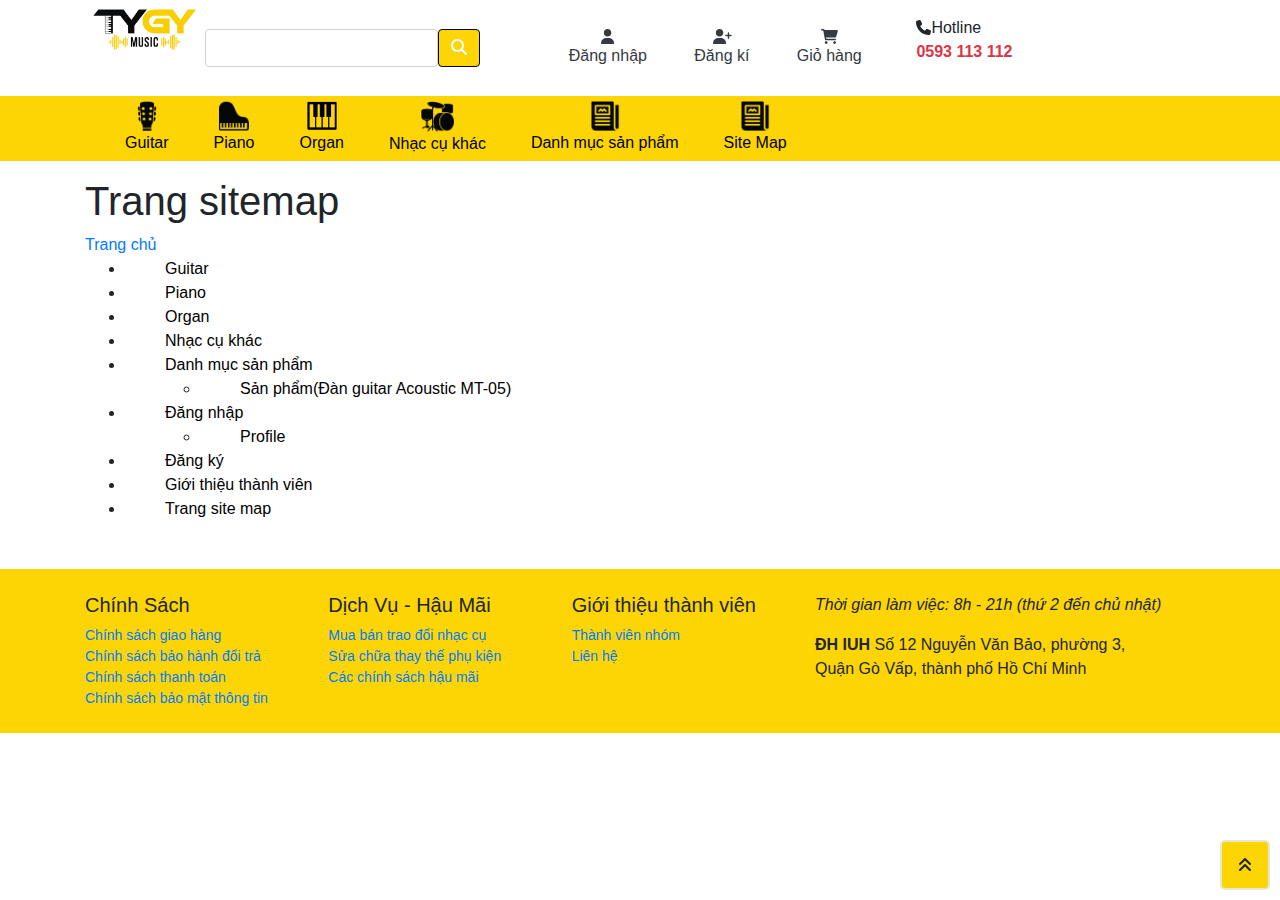
<file: html/sitemap.html>
<!doctype html>
<html lang="en">

<head>
	<title>Site-map</title>
	<!-- Required meta tags -->
	<meta charset="utf-8">
	<meta name="viewport" content="width=device-width, initial-scale=1, shrink-to-fit=no">
	<link rel="stylesheet" href="../css/style.css">
	<link rel="stylesheet" href="../fontawesome-free-6.2.0-web/css/all.min.css">
	<link rel="stylesheet" href="../css/bootstrap.min.css">
	<link rel="stylesheet" href="../css/bootstrap.css.map">
	<link href="https://maxcdn.bootstrapcdn.com/font-awesome/4.3.0/css/font-awesome.min.css" rel="stylesheet" />
	<!-- Bootstrap CSS -->
	<!-- <link rel="stylesheet" href="https://stackpath.bootstrapcdn.com/bootstrap/4.3.1/css/bootstrap.min.css"
		integrity="sha384-ggOyR0iXCbMQv3Xipma34MD+dH/1fQ784/j6cY/iJTQUOhcWr7x9JvoRxT2MZw1T" crossorigin="anonymous"> -->
</head>

<body>
    <div class="go_to_top">
		<i class="fa-solid fa-angles-up"></i>
	</div>
	<div class="container">
		<div class="row">
			<div class="col-5 d-flex justify-content-start">
				<a href="index.html" class="logo "><img src="./../img/download.png" class="w-100 p-2 " alt=""></a>
				<form class="form-inline">
					<div class="form-group">
						<input type="search" name="" id="" class="form-control" placeholder=""
							aria-describedby="helpId">
						<button type="button" name="" id="" class="btn btn-primary search-btn"><i
								class="fa-solid fa-magnifying-glass"></i></button>
					</div>
				</form>
			</div>
			<div class="col-7 row">
				<div class="col-7 row justify-content-around">
					<a href="#"
						class="d-flex flex-column align-items-center justify-content-center py-2 px-1 text-dark login"><i
							class="fa-solid fa-user icon " data-toggle="modal" data-target="#loginModal"></i> Đăng
						nhập</a>
					<a href="register.html"
						class="d-flex flex-column align-items-center justify-content-center py-2 px-1 text-dark "><i
							class="fa-solid fa-user-plus icon"></i> Đăng kí</a>
					<a href="Cart.html"
						class="d-flex flex-column align-items-center justify-content-center py-2 px-1 text-dark "><i
							class="fa-solid fa-cart-shopping icon"></i> Giỏ hàng</a>
				</div>
				<div class="col-5">
					<p class=" p-3"><i class="fa-solid fa-phone icon"></i>Hotline <br> <a href="tel:0593113112"
							class="text-danger font-weight-bold">0593 113 112</a></p>
				</div>
			</div>
		</div>
	</div>
    <div class="container-fluid header  sticky-top">
		<div class="container">
			<nav>
				<ul class="menu ">
					<li><a href="guitar.html"
							class="d-flex flex-column align-items-center justify-content-center menutop__link "><img
								src="./../img/guitar-icon-tygy.png" alt="" width="30px"> Guitar</a></li>
					<li><a href="piano.html"
							class="d-flex flex-column align-items-center justify-content-center menutop__link"><img
								src="../img/piano-icon-tygy-1.png" alt="" width="30px"> Piano</a></li>
					<li><a href="products.html"
							class="d-flex flex-column align-items-center justify-content-center menutop__link"><img
								src="../img/organ-icon.png" alt="" width="30px"> Organ</a></li>
					<li><a href="products.html"
							class="d-flex flex-column align-items-center justify-content-center menutop__link"><img
								src="../img/drum-icon-tygy.png" alt="" width="33px"> Nhạc cụ khác</a></li>
					<li><a href="products.html"
							class="d-flex flex-column align-items-center justify-content-center menutop__link"><img
								src="../img/tin-tuc-icon-tygy-2.png" alt="" width="30px"> Danh mục sản phẩm</a></li>
                    <li><a href="sitemap.html"
							class="d-flex flex-column align-items-center justify-content-center menutop__link"><img
								src="../img/tin-tuc-icon-tygy-2.png" alt="" width="30px">Site Map</a></li>            
				</ul>
			</nav>
		</div>
	</div>
    <div class="container">
        <h1>Trang sitemap</h1>
    <a href="../html/index.html">Trang chủ</a>
    <ul>
        <li><a href="../html/guitar.html">Guitar</a></li>
        <li><a href="#">Piano</a></li>
        <li><a href="#">Organ</a></li>
        <li><a href="#">Nhạc cụ khác</a></li>
        <li>
            <a href="../html/products.html">Danh mục sản phẩm</a>
            <ul>
                <li><a href="../html/detail.html">Sản phẩm(Đàn guitar Acoustic MT-05)</a></li>
            </ul>
        </li>
        <li>
            <a href="">Đăng nhập</a>
            <ul>
                <li><a href="../html/profile.html">Profile</a></li>
            </ul>
        </li>
        <li><a href="../html/register.html">Đăng ký</a></li>
        <li><a href="../html/introduce.html">Giới thiệu thành viên</a></li>
        <li><a href="../html/sitemap.html">Trang site map</a></li>
    </ul>

    </div>
    <footer class="container-fluid mt-5">
		<div class="container">
			<div class=" row py-4">
				<div class="col-md-8 col-sm-12 col-xs-12 row">
					<div class="col-md-4 col-xs-12 col-sm-12 text-ft ">
						<h5>Chính Sách </h5>
						<a href="#">Chính sách giao hàng</a> <br>
						<a href="#">Chính sách bảo hành đổi trả</a> <br>
						<a href="#">Chính sách thanh toán</a> <br>
						<a href="#">Chính sách bảo mật thông tin</a>

					</div>
					<div class="col-md-4 col-xs-12 col-sm-12 text-ft">
						<h5> Dịch Vụ - Hậu Mãi</h5>
						<a href="#">Mua bán trao đổi nhạc cụ</a> <br>
						<a href="#">Sửa chữa thay thế phụ kiện</a> <br>
						<a href="#">Các chính sách hậu mãi</a> <br>

					</div>
					<div class="col-md-4 col-xs-12 col-sm-12 text-ft">
						<h5> Giới thiệu thành viên</h5>
						<a href="#">Thành viên nhóm</a> <br>
						<a href="#">Liên hệ</a> <br>


					</div>
				</div>
				<div class="col-md-4 col-xs-12 col-sm-12">
					<div>
						<p> <i>Thời gian làm việc: 8h - 21h (thứ 2 đến chủ nhật)</i></p>
						<p> <b>ĐH IUH</b> Số 12 Nguyễn Văn Bảo, phường 3, Quận Gò Vấp, thành phố Hồ Chí Minh</p>

					</div>

				</div>
			</div>
		</div>
	</footer>


	<!-- Modal login -->

	<div class="modal fade" id="loginModal" tabindex="-1" role="dialog" aria-labelledby="exampleModalLabel"
		aria-hidden="true">
		<div class="modal-dialog modal-dialog-centered w-25" role="document">
			<div class="modal-content">
				<div class="modal-header border-bottom-0">
					<button type="button" class="close" data-dismiss="modal" aria-label="Close">
						<span aria-hidden="true">&times;</span>
					</button>
				</div>
				<div class="modal-body">
					<div class="form-title text-center">
						<h4>Login</h4>
					</div>
					<div class="d-flex flex-column text-center">
						<form id="form_login">
							<div class="form-group">
								<input type="email" class="form-control" id="email1"
									placeholder="Your email address...">
							</div>
							<div class="form-group">
								<input type="password" class="form-control" id="password1"
									placeholder="Your password...">
							</div>
							<button type="submit" class="btn btn-info btn-block btn-round">Login</button>
						</form>

						<div class="text-center text-muted delimiter">or use a social network</div>
						<div class="d-flex justify-content-center social-buttons">
							<button type="button" class="btn btn-secondary btn-round" data-toggle="tooltip"
								data-placement="top" title="Twitter">
								<i class="fab fa-twitter"></i>
							</button>
							<button type="button" class="btn btn-secondary btn-round" data-toggle="tooltip"
								data-placement="top" title="Facebook">
								<i class="fab fa-facebook"></i>
							</button>
							<button type="button" class="btn btn-secondary btn-round" data-toggle="tooltip"
								data-placement="top" title="Linkedin">
								<i class="fab fa-linkedin"></i>
							</button>
							</di>
						</div>
					</div>
				</div>
				<div class="modal-footer d-flex justify-content-center">
					<div class="signup-section">Not a member yet? <a href="register.html" class="text-info"> Sign
							Up</a>.</div>
				</div>
			</div>
		</div>
	</div>
	<!-- Optional JavaScript -->
	<!-- jQuery first, then Popper.js, then Bootstrap JS -->
	<script src="../js/jquery-3.6.1.min.js"></script>
	<script src="../js/bootstrap.min.js"></script>
	<script src="../fontawesome-free-6.2.0-web/js/all.min.js"></script>
	<script>
		$(document).ready(function () {
			$('.login').click((e) => {
				$('#loginModal').modal('show');
			})
		});
	</script>
	<script src="./../js/index.js"></script>
	
</body>
</html>
</file>
<file: css/style.css>
.icon{
    font-size: 15px;
}
.logo{
    width: 120px;
}
.search-btn{
    background-color: #fdd504 !important;
    border-color: black !important;
     
}
.search-btn:hover>i{
    color: black;
}
.header{
    background-color: #fdd504;
}

.menu{
    list-style: none;
   display: flex;
   padding: 0px;
   align-items: center;
   justify-content: flex-start;
}
.menu li{
    /* padding: 20px; */
    font-weight: 500;
}
li a{
    padding: 5px;
    color: #000;
}
li a:hover{
    text-decoration: none;
    color: rgb(169, 93, 93);
}
li{
    padding-left: 35px;
}

/* Page login */

  
  @media (min-width: 576px) {
    .modal-dialog {
      max-width: 400px;
    }
    .modal-dialog .modal-content {
      padding: 1rem;
    }
  }
  .modal-header .close {
    margin-top: -1.5rem;
  }
  
  .form-title {
    margin: -2rem 0rem 2rem;
  }
  
  .btn-round {
    border-radius: 3rem;
  }
  
  .delimiter {
    padding: 1rem;
  }
  
  .social-buttons .btn {
    margin: 0 0.5rem 1rem;
  }
  
  .signup-section {
    padding: 0.3rem 0rem;
  }
  .news{
    position: relative;
  }
  .news__title{
    /* border-bottom: #fdd504 5px solid!important; */
    text-transform: uppercase;
    font-weight: bold!important;
    padding: 10px;
    background-color: yellow;
  }
  .news::after {
    content: "";
    position: absolute;
    width: 100%;
    height: 3px;
    background-color: #fdd504;
    bottom: -5px;
    left: 0;

}
  .new-item__name{
    text-transform: capitalize;
    font-weight: 600;
    font-size: 16px;

}
.carousel-indicators{
    transform: translateY(14px);
    bottom: -28px!important;
    width: 100%;
    margin: 0!important;
    display: flex!important;
    flex-wrap: nowrap;
}
.carousel-indicators li{
    width: 100%!important;
    background-color: white!important;
    height: 40px !important;
    padding: 0px!important;
    text-indent: 0px!important;
    display: flex;
    align-items: center;
    justify-content: center;
    color: black!important;
    border: solid 1px black!important;
    margin: 0!important;
}
.carousel-indicators .active{
    background-color: red!important;
}
.menutop__link{
    position: relative;
}

.menutop__link:hover::after{
    position: absolute;
    content: "";
    width: 100%;
    height: 3px;
    background-color: red;
    bottom: -2px;
    left: 0px;
    transform: translateY(1px);
    animation: slide 0.4s ease;
}
footer{
  background-color: #fdd504;
}
.text-ft{
  font-size: 14px;
}
@keyframes slide{
    0%{
        width: 0px;
        }
        50%{
            width: 50%;
            }
        100%{
            width: 100%;
            }
}


section{
  display: flex;
  background-color: #fdd504;
  border:#e6e8cf 1px solid;
  border-radius: 10px;
  
}
/* products-list */

.panel {
  border: none;
  box-shadow: none;
}
.prod-cat{
  flex-direction: column
}
.prod-cat li a{
  border-bottom: 1px dashed #d9d9d9;
}

.prod-cat li a {
  color: #3b3b3b;
}

.prod-cat li ul {
  margin-left: 30px;
}

.prod-cat li ul li a{
  border-bottom:none;
}
.prod-cat li ul li a:hover,.prod-cat li ul li a:focus, .prod-cat li ul li.active a , .prod-cat li a:hover,.prod-cat li a:focus, .prod-cat li a.active{
  background: none;
  color: #ff7261;
}

.pro-lab{
  margin-right: 20px;
  font-weight: normal;
}

.pro-sort {
  padding-right: 20px;
  float: left;
}

.pro-page-list {
  margin: 5px 0 0 0;
}

.product-list img{
  width: 100%;
  border-radius: 4px 4px 0 0;
  -webkit-border-radius: 4px 4px 0 0;
}

.product-list .pro-img-box {
  position: relative;
}
.adtocart {
  background: #fc5959;
  width: 60px;
  height: 40px;
  border-radius: 50%;
  -webkit-border-radius: 20%;
  color: #fff;
  display: inline-block;
  text-align: center;
  border: 3px solid #fff;
  left: 70%;
  bottom: -80px;
  padding: 1px;
  position: absolute;
}

.adtocart {
  color: #fff;
  font-size: 20px;
  line-height: 42px;
  display: flex;
  align-items: center;
  justify-content: center;
  
}

.pro-title {
  color: #5A5A5A;
  display: inline-block;
  margin-top: 20px;
  font-size: 16px;
}

.product-list .price {
  color:#fc5959 ;
  font-size: 15px;
}

.pro-img-details {
  margin-left: -15px;
}

.pro-img-details img {
  width: 100%;
}

.pro-d-title {
  font-size: 16px;
  margin-top: 0;
}

.product_meta {
  border-top: 1px solid #eee;
  border-bottom: 1px solid #eee;
  padding: 10px 0;
  margin: 15px 0;
}

.product_meta span {
  display: block;
  margin-bottom: 10px;
}
.product_meta a, .pro-price{
  color:#fc5959 ;
}

.pro-price, .amount-old {
  font-size: 18px;
  padding: 0 10px;
}

.amount-old {
  text-decoration: line-through;
}

.quantity {
  width: 120px;
}

.pro-img-list {
  margin: 10px 0 0 -15px;
  width: 100%;
  display: inline-block;
}

.pro-img-list a {
  float: left;
  margin-right: 10px;
  margin-bottom: 10px;
}

.pro-d-head {
  font-size: 18px;
  font-weight: 300;
}
.adtocart i{
  margin-top: 10px;
  display: flex;
  align-items: center!important;
  justify-content: center;
}
.price {
  font-weight: bold;
  font-size: 20px !important;

}
.go_to_top{
  position: fixed;
  bottom: 10px;
  right: 10px;
  border: #e6e8cf solid 2px;
  border-radius: 5px;
  width: 50px;
  height: 50px;
  display: flex;
  align-items: center;
  justify-content: center;
  background-color: #fdd504;
  cursor: pointer;
}
</file>
<file: css/detail.css>
#SL {
  margin-top: 20px;
  margin-bottom: 20px;
}
.gift {
  font-size: 12px;
}
.gift a {
  text-decoration: none;
  color: black;
}
.gift :hover a {
  color: blue;
  font-weight: bold;
}
.gift p {
  margin-bottom: 2px;
}
.doitra {
  margin-top: 10px;
  width: 585px;
  font-size: small;
  font-weight: bold;
  border: solid 1px;
  padding: 10px;
}
.doitra a {
  text-decoration: none;
  color: black;
}
.doitra :hover a {
  color: blue;
  font-weight: lighter;
}
.doitra p {
  margin-bottom: 3px;
}
.addcart {
  width: 585px;
  height: 55px;
  padding: 5px;
  color: white;
  background-color: #288ad6;
  margin-top: 20px;
  border-radius: 10px;
  border: none;
}
.addcart h5 {
  margin-bottom: 0px;
  font-weight: bold;
}
.addcart p {
  font-size: 12px;
  font-weight: bold;
  margin-top: 0px;
}
.buyproduct {
  width: 585px;
  height: 55px;
  padding: 5px;
  color: white;
  background-color: #f59000;
  margin-top: 5px;
  border-radius: 10px;
  border: none;
}
.buyproduct h5 {
  margin-bottom: 0px;
  font-weight: bold;
}
.buyproduct p {
  font-size: 12px;
  font-weight: bold;
  margin-top: 0px;
}
.usefullinfo a {
  text-decoration: none;
  color: black;
  font-weight: bold;
  font-size: 15px;
}
.nut {
  border-radius: 10px;
  background-color: white;
  border: solid 1px black;
}
.product-title {
  padding: 15px;
  border: solid 2px rgb(222, 191, 191);
  width: 150px;
  border-radius: 15px;
  

}
.product-title a {
  text-decoration: none;
  color: black;
  background-color: white;
  border: solid 2px rgb(125, 124, 124);
  border-radius: 10px;
  padding: 8px;
  margin-left: 20px;
}
.product-title a:hover {
  color: white;
  background-color: red;
  border: none;
}
.vote {
  border: solid 1px black;
  padding: 20px;
}
.vote .row .col-3 {
  margin-top: 85px;
}
.vote .row .col-4 {
  border-left: solid 1px rgb(107, 104, 103);
  border-right: solid 1px rgb(107, 104, 103);
}
.vote .row .col-5 {
  margin-top: 85px;
}
.vote .row .col-5 a {
  text-decoration: none;
  border: solid 1px black;
  background-color: #f0ec06;
  color: black;
  font-size: 20px;
  padding: 5px;
  border-radius: 10px;
}
</file>
<file: css/register.css>
/* html {
    color: #333;
    font-size: 62.5%;
    font-family: "Open Sans", sans-serif;
  } */
  .main {
    /* background: #f1f1f1; */
    /* min-height: 100vh; */
    display: flex;
    justify-content: center;
    background-image: url(../img/combo-guitar-amply-eq-tygy-music.jpg);

  }
  .form {
    padding: 15px 24px;
    text-align: center;
    background: #fff;
    border-radius: 10px;
    margin: 24px;
    align-self: center;
    box-shadow: 0 2px 5px 0 rgba(51, 62, 73, 0.1);
  }
  .form .heading {
    font-size: 2rem;
  }
  .form .desc {
    text-align: center;
    color: #636d77;
    font-size: 1.6rem;
    font-weight: lighter;
    line-height: 2.4rem;
    margin-top: 16px;
    font-weight: 300;
  }
  
  .form-group {
    display: flex;
    margin-bottom: 16px;
    flex-direction: column;
  }
  
  .form-label,
  .form-message {
    text-align: left;
  }
  
  .form-label {
    font-weight: 700;
    padding-bottom: 6px;
    /* line-height: 1.8rem; */
    /* font-size: 1rem; */
  }
  
  .form-control {
    height: 40px;
    padding: 8px 12px;
    border: 1px solid #b3b3b3;
    border-radius: 3px;
    outline: none;
    /* font-size: 1.4rem; */
  }
  
  .form-control:hover {
    border-color: #1dbfaf;
  }
  
  .form-group.invalid .form-control {
    border-color: #f33a58;
  }
  
  .form-group.invalid .form-message {
    color: #f33a58;
  }
  
  .form-message {
    font-size: 1rem;
    line-height: 1.6rem;
    padding: 4px 0 0;
  }
  
  .form-submit {
    outline: none;
    background-color: #fdd504;
    margin-top: 12px;
    padding: 12px 16px;
    font-weight: 600;
    color: black;
    border: none;
    width: 100%;
    font-size: 15px;
    border-radius: 8px;
    cursor: pointer;
  }
  
  .form-submit:hover {
    background-color: #1ac7b6;
  }
  
  .spacer {
    margin-top: 36px;
  }
</file>
